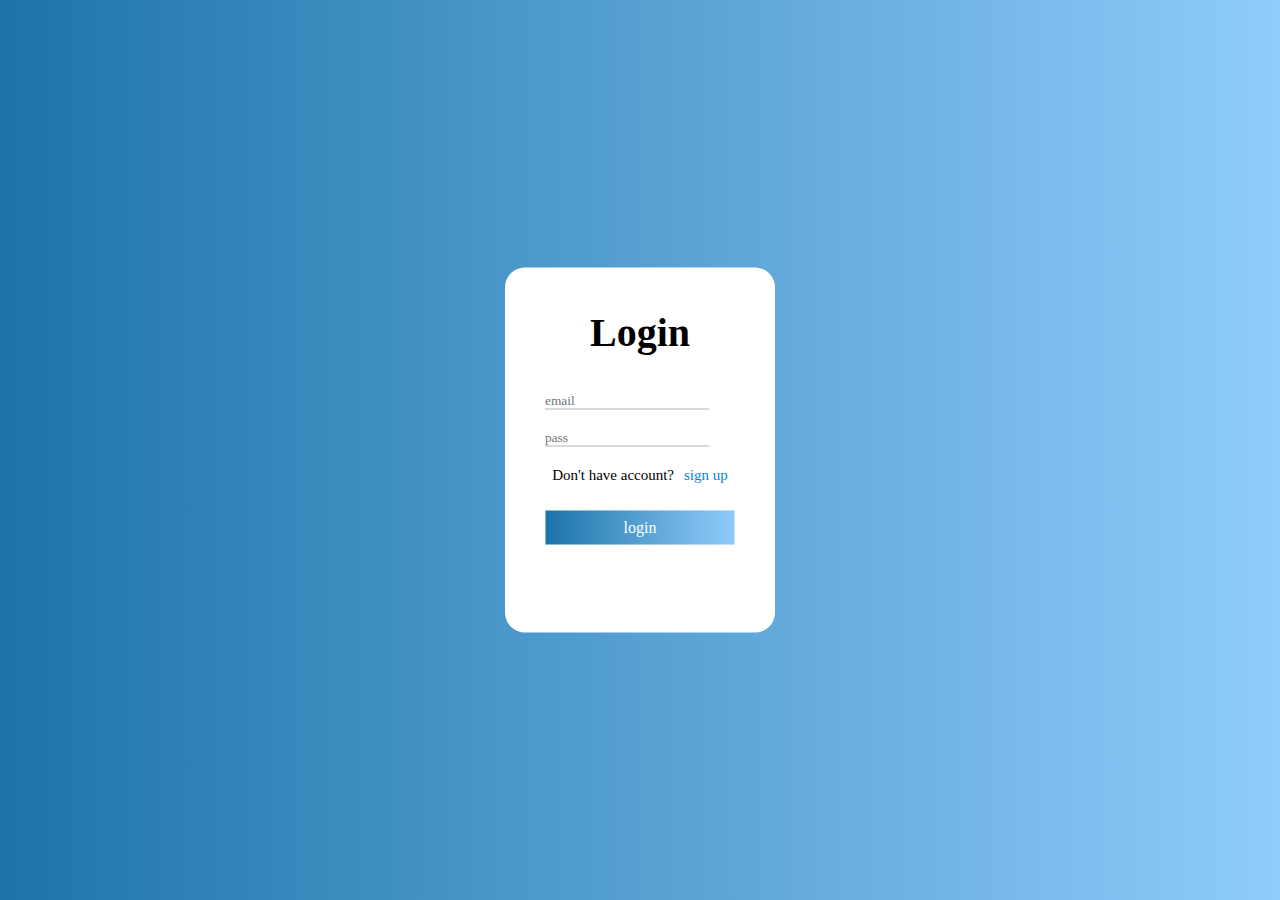
<file: front8/index.html>
<!DOCTYPE html>
<html lang="en">
<head>
    <meta charset="UTF-8">
    <meta name="viewport" content="width=device-width, initial-scale=1.0">
    <title>front 8</title>
    <link rel="stylesheet" href="css/style.css">
</head>
<body>
   

   <section class="logsec">
    <div class="loginformco">
        <form action="" name="logForm" method="post" class="logForm">
            <div name="title" class="title"><h1>Login</h1></div>
            <div class="emailin">
                <input type="email" class="email" name="email" placeholder="email" required autofocus minlength="4">
            </div>
            <div class="passin">
                <input type="password" name="pass" id="pass" placeholder="pass" required min="8" maxlength="15">
            </div>

            <div class="signup">
                <p>Don't have account?</p>
                <a href="sighn.html">sign up</a>

            </div>
        </form>
        <div class="logbutton"><button>login</button></div>

    </div>
   </section>

   
</body>
</html>
</file>
<file: front8/css/style.css>
*{
    padding: 0;
    margin: 0;
    font-family: cursive;
}
.logsec{
    width: 100%;
    height: 100vh;
    background-image:linear-gradient(to left, #8fccfb, #1d74a9);
    position: relative;
}

.loginformco{
    background-color: white;
    position: absolute;
    top: 50%;
    left: 50%;
    width: 270px;
    height: 365px;
    transform: translate(-50%,-50%);
    -webkit-transform: translate(-50%,-50%);
    -moz-transform: translate(-50%,-50%);
    -ms-transform: translate(-50%,-50%);
    -o-transform: translate(-50%,-50%);
    border-radius: 20px;
    -webkit-border-radius: 20px;
    -moz-border-radius: 20px;
    -ms-border-radius: 20px;
    -o-border-radius: 20px;
}
.title{
    text-align: center;
    margin-top: 15%;
    font-size: 20px;
}
.emailin {
    margin-top: 10%;
}
.emailin input,.passin input{
    outline: none;
    border: none;
    border-bottom-style: solid;
    border-color: rgba(128, 128, 128, 0.596);
    border-width: 1px;
    margin-left: 40px;
    margin-top: 10px;
}

.passin{
    margin-top: 10px;
}
.signup{
    margin-top: 20px;
    font-size: 15px;
    display: flex;
    gap: 10px;
    justify-content: center;
}
.signup a{
    text-decoration: none;
    color: #0285e9;
}

.logbutton {
    margin-top: 10%;
    position: relative;
}

.logbutton button{
    position: absolute;
    left: 50%;
    transform: translate(-50%);
    -webkit-transform: translate(-50%);
    -moz-transform: translate(-50%);
    -ms-transform: translate(-50%);
    -o-transform: translate(-50%);
    width: 70%;
    padding-top: 8px;
    padding-bottom: 8px;
    border: none;
    background-image:linear-gradient(to left, #8fccfb, #1d74a9);
    color: white;
    font-size: medium;
}
.logbutton button:hover{
    background-image:linear-gradient(to left, #1d74a9, #8fccfb);
}
</file>
